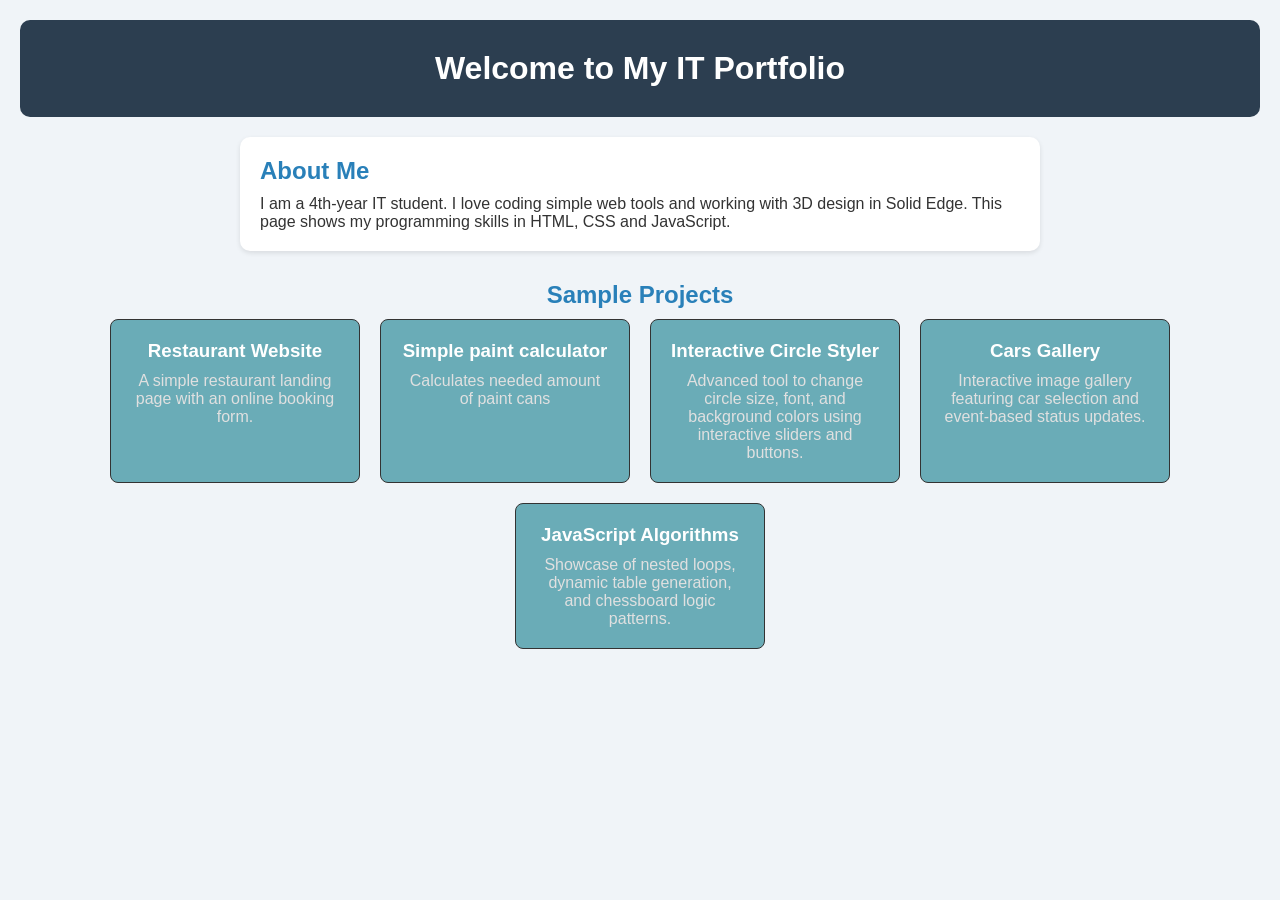
<file: index.html>
<!DOCTYPE html>
<html lang="en">
<head>
    <meta charset="UTF-8">
    <meta name="viewport" content="width=device-width, initial-scale=1.0">
    <title>My Portfolio</title>
    <style>
        * { margin: 0; padding: 0; box-sizing: border-box; font-family: Verdana, sans-serif; }
        
        body {
            background-color: #f0f4f8;
            color: #333;
            display: flex;
            flex-direction: column;
            align-items: center;
            padding: 20px;
        }

        header {
            background-color: #2c3e50;
            color: white;
            width: 100%;
            padding: 30px;
            text-align: center;
            border-radius: 10px;
            margin-bottom: 20px;
        }

        #about-me {
            background-color: #fff;
            padding: 20px;
            border-radius: 10px;
            box-shadow: 0 2px 5px rgba(0,0,0,0.1);
            width: 80%;
            max-width: 800px;
            margin-bottom: 30px;
        }

        h2 { margin-bottom: 10px; color: #2980b9; }

        .project-container {
            display: flex;
            flex-wrap: wrap;
            justify-content: center;
            gap: 20px;
            width: 100%;
        }

        .project-box {
            background-color: #6aacb7;
            color: white;
            padding: 20px;
            width: 250px;
            border-radius: 8px;
            text-align: center;
            text-decoration: none;
            transition: 0.3s;
            border: 1px solid #333;
        }

        .project-box:hover {
            background-color: #2c3e50;
            transform: scale(1.05);
        }

        .project-box p {
            font-size: 1em;
            margin-top: 10px;
            color: #e0e0e0;
        }

    </style>
</head>
<body>

    <header>
        <h1>Welcome to My IT Portfolio</h1>
    </header>

    <div id="about-me">
        <h2>About Me</h2>
        <p>I am a 4th-year IT student. I love coding simple web tools and working with 3D design in Solid Edge. This page shows my programming skills in HTML, CSS and JavaScript.</p>
    </div>

    <h2>Sample Projects</h2>
    <div class="project-container">
        
        <a href="restaurant.html" class="project-box">
            <h3>Restaurant Website</h3>
            <p>A simple restaurant landing page with an online booking form.</p>
        </a>

        <a href="paint-calculator.html" class="project-box">
            <h3>Simple paint calculator</h3>
            <p>Calculates needed amount of paint cans</p>
        </a>

        <a href="colors-circle-sizing.html" class="project-box">
            <h3>Interactive Circle Styler</h3>
            <p>Advanced tool to change circle size, font, and background colors using interactive sliders and buttons.</p>
        </a>

        <a href="cars.html" class="project-box">
            <h3>Cars Gallery</h3>
            <p>Interactive image gallery featuring car selection and event-based status updates.</p>
        </a>

        <a href="loops.html" class="project-box">
            <h3>JavaScript Algorithms</h3>
            <p>Showcase of nested loops, dynamic table generation, and chessboard logic patterns.</p>
        </a>

    </div>

</div>
</body>
</html>
</file>
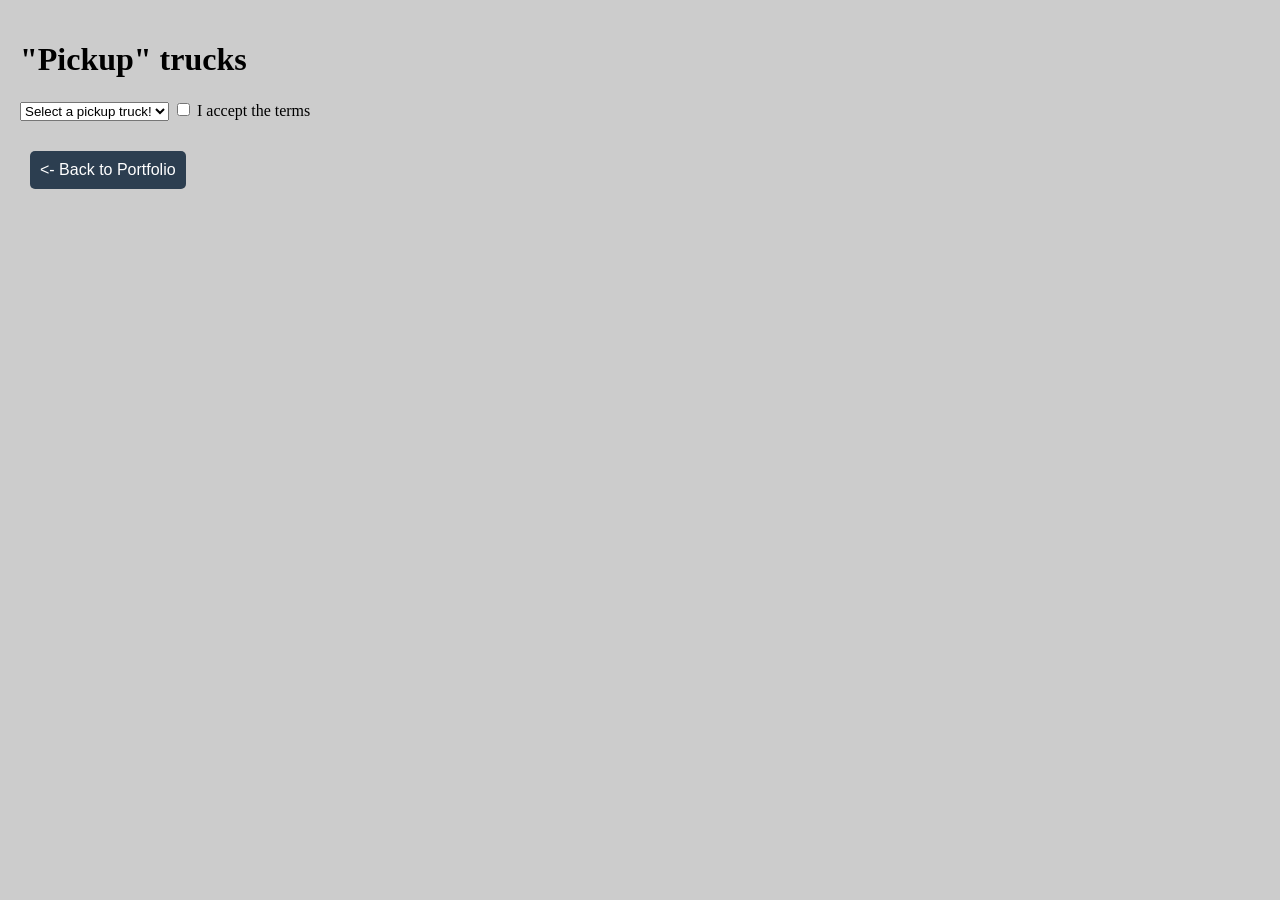
<file: cars.html>
<!DOCTYPE html>
<html lang="pl">
<head>
    <meta charset="UTF-8">
    <meta name="viewport" content="width=device-width, initial-scale=1.0">
    <title>Mountain Peaks</title>
    <link rel="stylesheet" href="cars.css">
    
</head>
<body>
    <h1>"Pickup" trucks</h1>

    <select id="auta">
        <option value="wybierz">Select a pickup truck!</option>
        <option value="ford">Ford</option>
        <option value="gmc">GMC</option>
        <option value="ram">RAM</option>
        <option value="silverado">Chevrolet</option>
    </select>
    <label>
    <input type="checkbox" id="checkbox"> I accept the terms
    </label>
    <div id="info"></div>
    <div id="kontenery">
        <div id="wiekszy"></div>
        <div id="mniejszy"></div>
    </div>
<a href="index.html" id="back-btn"><- Back to Portfolio</a>

    <script>
        const auta = document.getElementById('auta');
        const info = document.getElementById('info');
        const checkbox = document.getElementById('checkbox');
        const wiekszy = document.getElementById('wiekszy');
        const mniejszy = document.getElementById('mniejszy');


        auta.addEventListener('change', function(){
            wiekszy.innerHTML = `<h1>Large image</h1> <img src="${auta.value}_duze.jpg" alt="auta">`,
            mniejszy.innerHTML = `<h1>Small image</h1> <img src="${auta.value}_male.jpg" alt="auta">`
        })
       


        checkbox.addEventListener('change', function(){
            if (checkbox.checked){
                info.innerHTML = "<h2>Remember! Read the regulations</h2>"
            } else {
                info.innerHTML = "";
            }
        })





    </script>
</body>
</html>
</file>
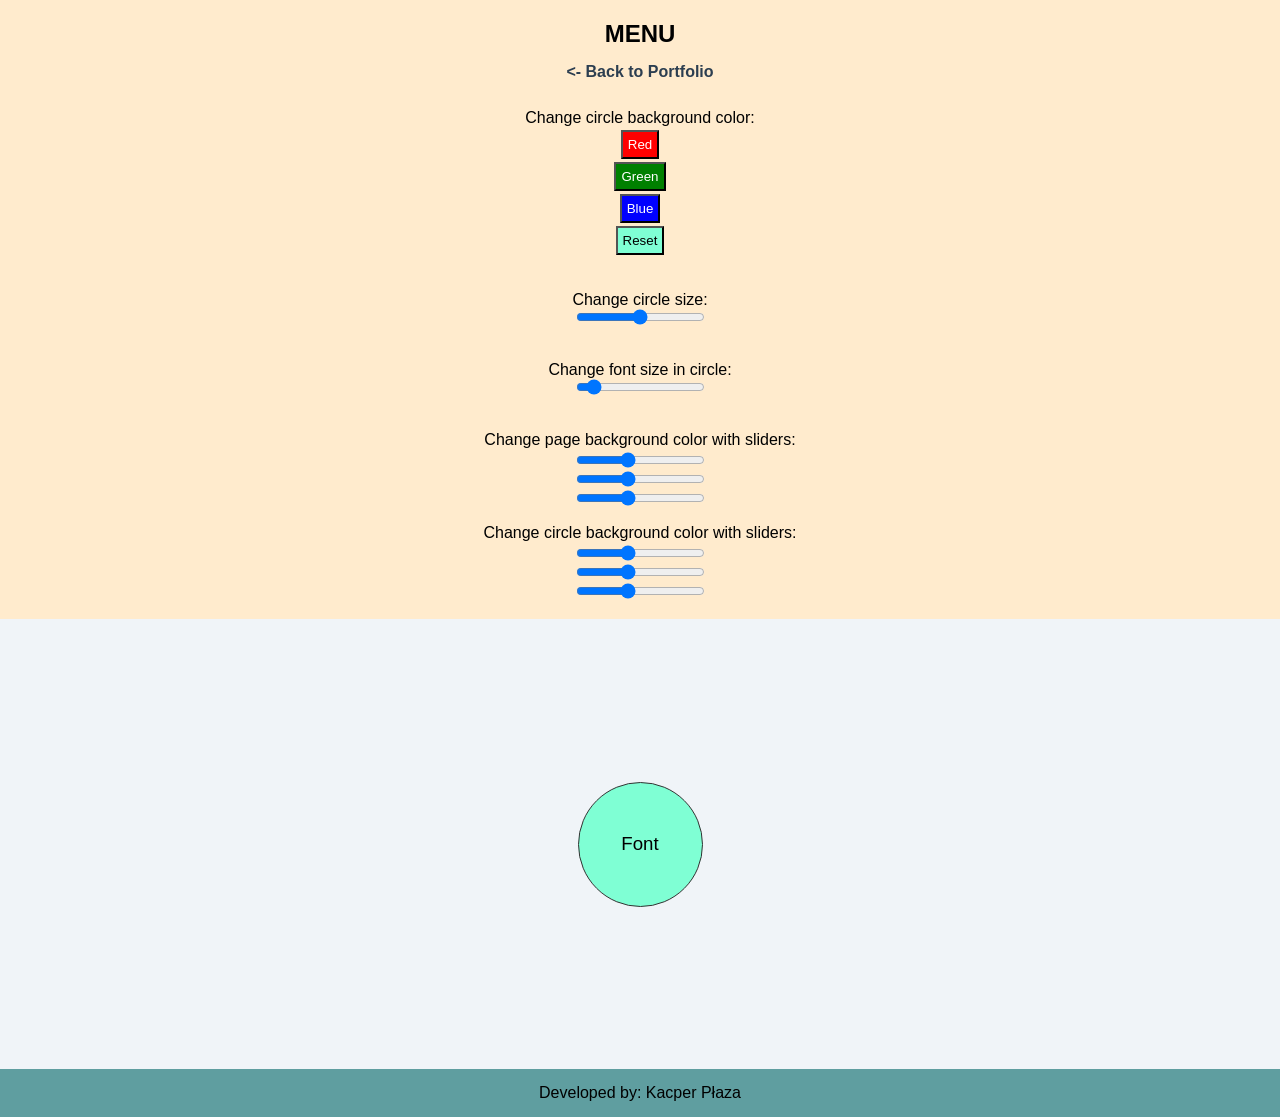
<file: colors-circle-sizing.html>
<!DOCTYPE html>
<html lang="pl">
<head>
    <meta charset="UTF-8">
    <meta name="viewport" content="width=device-width, initial-scale=1.0">
    <title>Document</title>
    <link rel="stylesheet" href="style-suwaki-kolory.css">
</head>
<body>
    
  <nav>
    <h1>MENU</h1>
    <a href="index.html" id="back-btn"><- Back to Portfolio</a> <br>
    Change circle background color: <br>
    <input type="button" id="R" value="Red">
    <input type="button" id="G" value="Green">
    <input type="button" id="B" value="Blue">
    <input type="button" id="RESET" value="Reset"> <br>
    <br>

    Change circle size: <input type="range" id="Wkola" min="0" max="250" value="125">
    <br><br>
    Change font size in circle: <input type="range" id="Czkola" min="0" max="150" value="14">
    <br>
    <br>
    Change page background color with sliders: <br>
    <input type="range" min="0" max="255" value="100" id="BCR" class="ranges">
    <input type="range" min="0" max="255" value="100" id="BCG" class="ranges">
    <input type="range" min="0" max="255" value="100" id="BCB" class="ranges"> <br>
    
    Change circle background color with sliders: <br>
    <input type="range" min="0" max="255" value="100" id="BCDR" class="ranges">
    <input type="range" min="0" max="255" value="100" id="BCDG" class="ranges">
    <input type="range" min="0" max="255" value="100" id="BCDB" class="ranges">
</nav>

<main id="kontent"> 
    <div id="kolo">Font</div> 
</main>
<footer> 
    <p>Developed by: Kacper Płaza</p> 
</footer>

    <script>
       // --- KOLORY KOŁA (Przyciski) ---
R.addEventListener("click", function(){
    kolo.style.backgroundColor = "red";
});
G.addEventListener("click", function(){
    kolo.style.backgroundColor = "green";
});
B.addEventListener("click", function(){
    kolo.style.backgroundColor = "blue";
});
RESET.addEventListener("click", function(){
    kolo.style.backgroundColor = "aquamarine";
});

// --- WIELKOŚĆ KOŁA ---
Wkola.addEventListener("input", function(){
    kolo.style.width = Wkola.value + 'px';
    kolo.style.height = Wkola.value + 'px';
    
    checkFontSize();
});

// --- WIELKOŚĆ CZCIONKI W KOLE ---
Czkola.addEventListener("input", function(){
    checkFontSize();
});

// Naprawienie wychodzenia czcionki poza koło
function checkFontSize() {
    let circleSize = parseInt(Wkola.value);
    let fontSize = parseInt(Czkola.value);

    let maxSafeSize = Math.floor(circleSize * 0.6);

    if (fontSize > maxSafeSize) {
        kolo.style.fontSize = maxSafeSize + 'pt';
    } else {
        kolo.style.fontSize = fontSize + 'pt';
    }
}

// --- KOLOR TŁA STRONY (Suwaki) ---
BCR.addEventListener("input", function(){
    kontent.style.backgroundColor = `rgb(${BCR.value}, ${BCG.value}, ${BCB.value})`;
});
BCG.addEventListener("input", function(){
    kontent.style.backgroundColor = `rgb(${BCR.value}, ${BCG.value}, ${BCB.value})`;
});
BCB.addEventListener("input", function(){
    kontent.style.backgroundColor = `rgb(${BCR.value}, ${BCG.value}, ${BCB.value})`;
});

// --- KOLOR KOŁA (Suwaki) ---
BCDR.addEventListener("input", function(){
    kolo.style.backgroundColor = `rgb(${BCDR.value}, ${BCDG.value}, ${BCDB.value})`;
});
BCDG.addEventListener("input", function(){
    kolo.style.backgroundColor = `rgb(${BCDR.value}, ${BCDG.value}, ${BCDB.value})`;
});
BCDB.addEventListener("input", function(){
    kolo.style.backgroundColor = `rgb(${BCDR.value}, ${BCDG.value}, ${BCDB.value})`;
});
    </script>
</body>

</html>
</file>
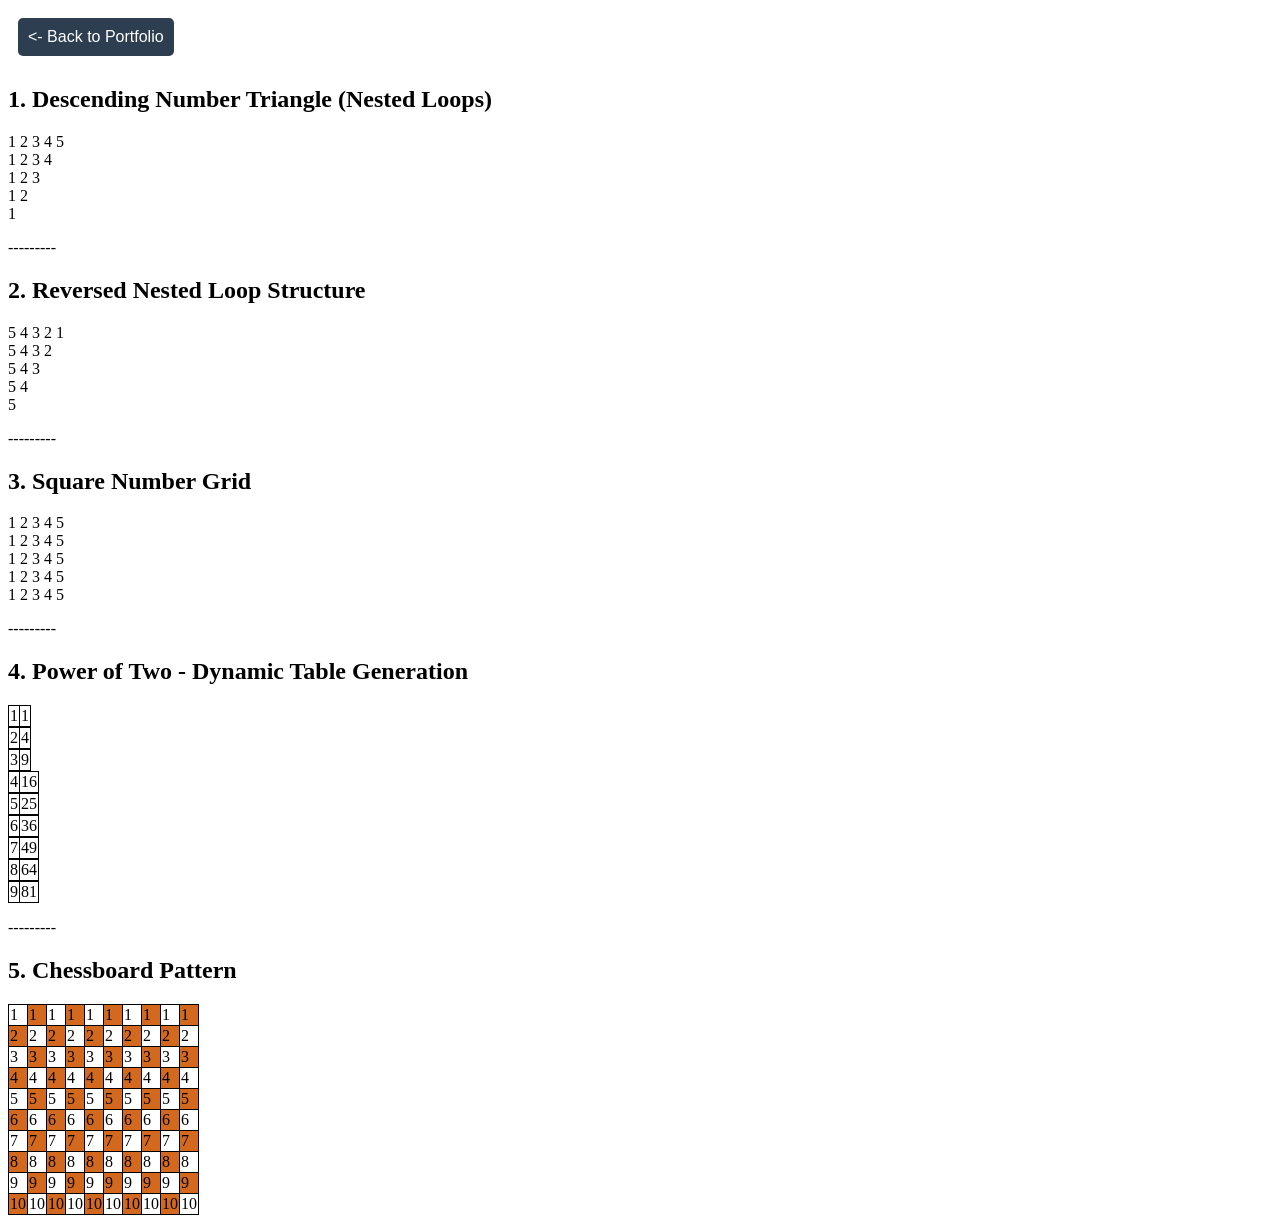
<file: loops.html>
<!DOCTYPE html>
<html lang="en">
<head>
    <meta charset="UTF-8">
    <meta name="viewport" content="width=device-width, initial-scale=1.0">
    <title>Document</title>
    <style>
        table,tr,td{
            border: solid black 1px;
            border-collapse: collapse;
        }

        .szachy tr:nth-child(odd) td:nth-child(even){
            background-color: chocolate;
        }
        .szachy tr:nth-child(even) td:nth-child(odd){
            background-color: chocolate;
        }
    #back-btn {
    padding: 10px;
    margin: 10px;
    background-color: #2c3e50;
    color: white;
    border: none;
    cursor: pointer;
    text-decoration: none;
    display: inline-block;
    border-radius: 5px;
    font-family: Arial, sans-serif;
}
    </style>
</head>
<body>
    <a href="index.html" id="back-btn"><- Back to Portfolio</a>
 <h2>1. Descending Number Triangle (Nested Loops)</h2>
    <div id="div1"></div>
    
    <p>---------</p> 
    
    <h2>2. Reversed Nested Loop Structure</h2>
    <div id="div2"></div>
    
    <p>---------</p>
    
    <h2>3. Square Number Grid</h2>
    <div id="div3"></div>
    
    <p>---------</p>
    
    <h2>4. Power of Two - Dynamic Table Generation</h2>
    <div id="div4"></div>
    
    <p>---------</p>
    
    <h2>5. Chessboard Pattern</h2>
    <div id="div5"></div>


    <script>
// Zad 1:
   for (let i=5; i>=1;i--) {
            for (let j=1; j<=i; j++) {
        div1.innerHTML += j + " ";
    }
    div1.innerHTML += "<br>";
} 

// Zad 2:

for (let i=1; i<=5;i++) {
            for (let j=5; j>=i; j--) {
        div2.innerHTML += j + " ";
    }
    div2.innerHTML += "<br>";
}

// Zad 3:

   for (let i=1; i<=5;i++) {
            for (let j=1; j<=5; j++) {
        div3.innerHTML += j + " ";
    }
    div3.innerHTML += "<br>";
}

// Zad 4:

    for (let i=1;i<=9;i++){
        div4.innerHTML += `<table> <tr> <td> ${i}</td><td> ${i*i}</td></tr></table>`;
        }        

// Zad 5:

let tabela = `<table class="szachy">`
for(let i=1;i<=10;i++){
        tabela += `<tr> <td> ${i} </td><td> ${i} </td><td> ${i} </td><td> ${i} </td><td> ${i} </td><td> ${i} </td><td> ${i} </td><td> ${i} </td><td> ${i} </td><td> ${i} </td></tr>`;
}  
     tabela += "</table"
     div5.innerHTML = tabela;


    </script>
</body>
</html>
</file>
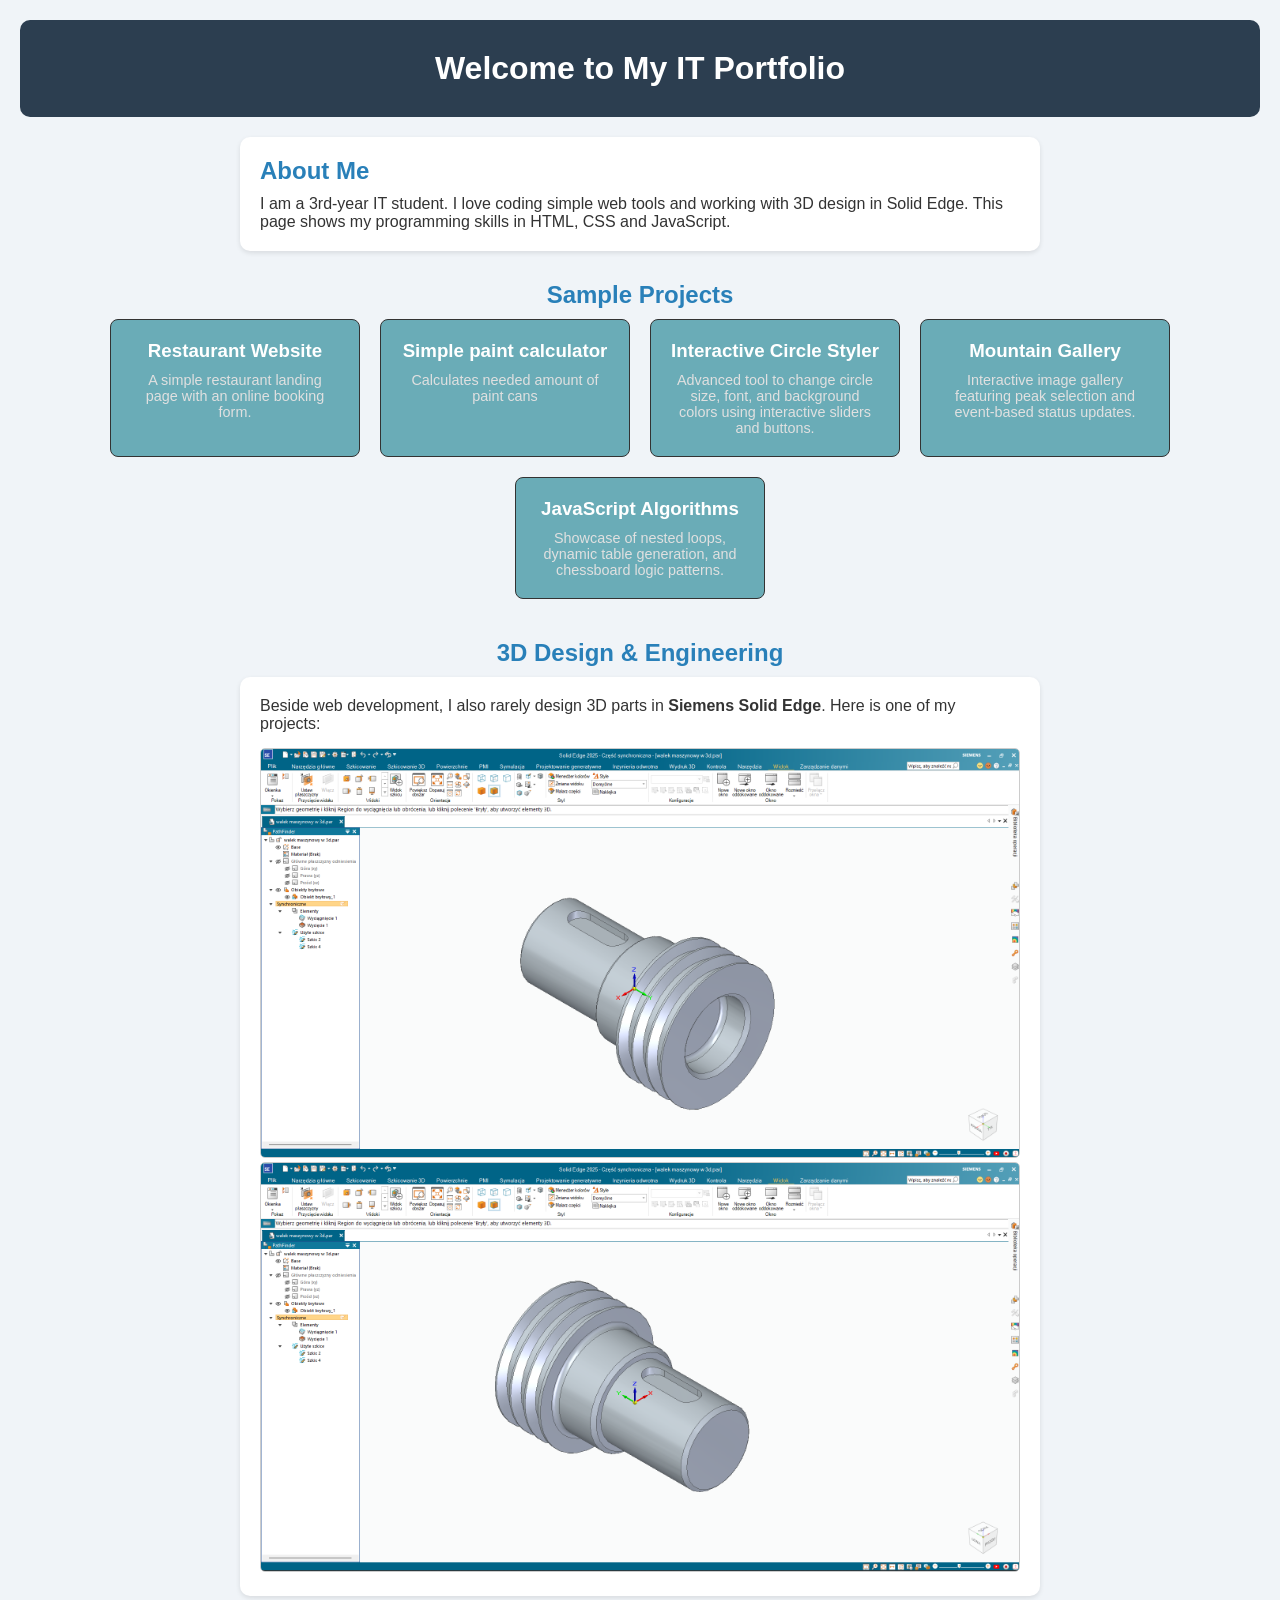
<file: main-index.html>
<!DOCTYPE html>
<html lang="en">
<head>
    <meta charset="UTF-8">
    <meta name="viewport" content="width=device-width, initial-scale=1.0">
    <title>My Portfolio</title>
    <style>
        * { margin: 0; padding: 0; box-sizing: border-box; font-family: Verdana, sans-serif; }
        
        body {
            background-color: #f0f4f8;
            color: #333;
            display: flex;
            flex-direction: column;
            align-items: center;
            padding: 20px;
        }

        header {
            background-color: #2c3e50;
            color: white;
            width: 100%;
            padding: 30px;
            text-align: center;
            border-radius: 10px;
            margin-bottom: 20px;
        }

        #about-me {
            background-color: #fff;
            padding: 20px;
            border-radius: 10px;
            box-shadow: 0 2px 5px rgba(0,0,0,0.1);
            width: 80%;
            max-width: 800px;
            margin-bottom: 30px;
        }

        h2 { margin-bottom: 10px; color: #2980b9; }

        .project-container {
            display: flex;
            flex-wrap: wrap;
            justify-content: center;
            gap: 20px;
            width: 100%;
        }

        .project-box {
            background-color: #6aacb7;
            color: white;
            padding: 20px;
            width: 250px;
            border-radius: 8px;
            text-align: center;
            text-decoration: none;
            transition: 0.3s;
            border: 1px solid #333;
        }

        .project-box:hover {
            background-color: #2c3e50;
            transform: scale(1.05);
        }

        .project-box p {
            font-size: 0.9em;
            margin-top: 10px;
            color: #e0e0e0;
        }
    </style>
</head>
<body>

    <header>
        <h1>Welcome to My IT Portfolio</h1>
    </header>

    <div id="about-me">
        <h2>About Me</h2>
        <p>I am a 3rd-year IT student. I love coding simple web tools and working with 3D design in Solid Edge. This page shows my programming skills in HTML, CSS and JavaScript.</p>
    </div>

    <h2>Sample Projects</h2>
    <div class="project-container">
        
        <a href="restaurant.html" class="project-box">
            <h3>Restaurant Website</h3>
            <p>A simple restaurant landing page with an online booking form.</p>
        </a>

        <a href="paint-calculator.html" class="project-box">
            <h3>Simple paint calculator</h3>
            <p>Calculates needed amount of paint cans</p>
        </a>

        <a href="colors-circle-sizing.html" class="project-box">
            <h3>Interactive Circle Styler</h3>
            <p>Advanced tool to change circle size, font, and background colors using interactive sliders and buttons.</p>
        </a>

        <a href="mountains.html" class="project-box">
            <h3>Mountain Gallery</h3>
            <p>Interactive image gallery featuring peak selection and event-based status updates.</p>
        </a>

        <a href="loops.html" class="project-box">
            <h3>JavaScript Algorithms</h3>
            <p>Showcase of nested loops, dynamic table generation, and chessboard logic patterns.</p>
        </a>

    </div>


    <h2 style="margin-top: 40px;">3D Design & Engineering</h2>
<div id="about-me">
    <p>Beside web development, I also rarely design 3D parts in <b>Siemens Solid Edge</b>. Here is one of my projects:</p>
    <div style="text-align: center; margin-top: 15px;">
        <img src="walek3d.png" alt="SolidEdgeProject" style="max-width: 100%; border-radius: 5px; border: 1px solid #ccc;">
        <img src="walek3dv2.png" alt="SolidEdgeProject" style="max-width: 100%; border-radius: 5px; border: 1px solid #ccc;">
         </div>
</div>
</body>
</html>
</file>
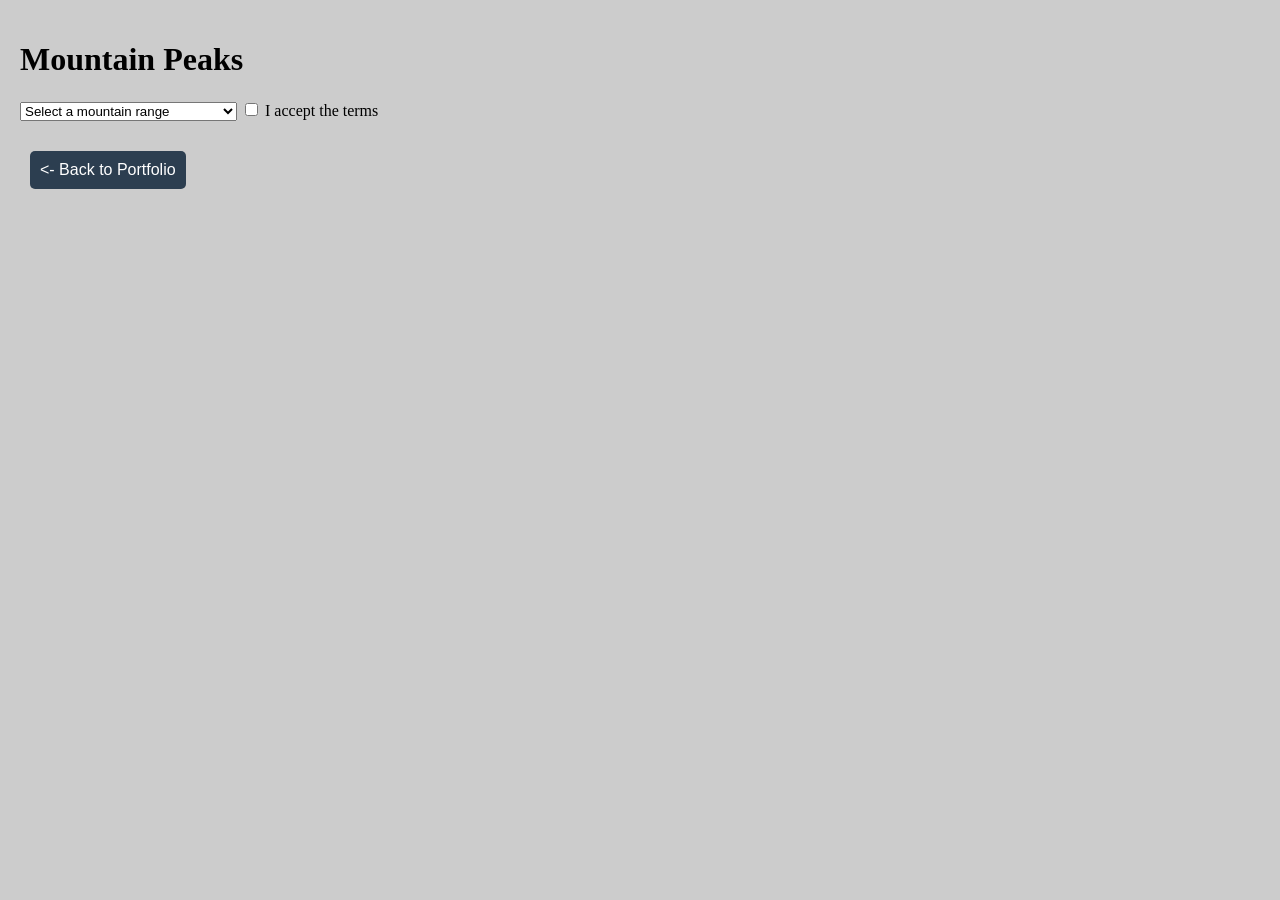
<file: mountains.html>
<!DOCTYPE html>
<html lang="pl">
<head>
    <meta charset="UTF-8">
    <meta name="viewport" content="width=device-width, initial-scale=1.0">
    <title>Mountain Peaks</title>
    <link rel="stylesheet" href="szczyty.css">
    
</head>
<body>
    <h1>Mountain Peaks</h1>

    <select id="szczyty">
        <option value="wybierz">Select a mountain range</option>
        <option value="rysy">Tatra Mountains - Rysy</option>
        <option value="sniezka">Karkonosze Mountains - Śnieżka</option>
        <option value="babia">Beskidy Mountains - Babia Góra</option>
    </select>
    <label>
    <input type="checkbox" id="checkbox"> I accept the terms
    </label>
    <div id="info"></div>
    <div id="kontenery">
        <div id="wiekszy"></div>
        <div id="mniejszy"></div>
    </div>
<a href="index.html" id="back-btn"><- Back to Portfolio</a>

    <script>
        const szczyty = document.getElementById('szczyty');
        const info = document.getElementById('info');
        const checkbox = document.getElementById('checkbox');
        const wiekszy = document.getElementById('wiekszy');
        const mniejszy = document.getElementById('mniejszy');


        szczyty.addEventListener('change', function(){
            wiekszy.innerHTML = `<h1>Large image</h1> <img src="${szczyty.value}_duze.jpg" alt="szczyty">`,
            mniejszy.innerHTML = `<h1>Small image</h1> <img src="${szczyty.value}_male.jpg" alt="szczyty">`
        })
       


        checkbox.addEventListener('change', function(){
            if (checkbox.checked){
                info.innerHTML = "<h2>Remember! Read the regulations</h2>"
            } else {
                info.innerHTML = "";
            }
        })





    </script>
</body>
</html>
</file>
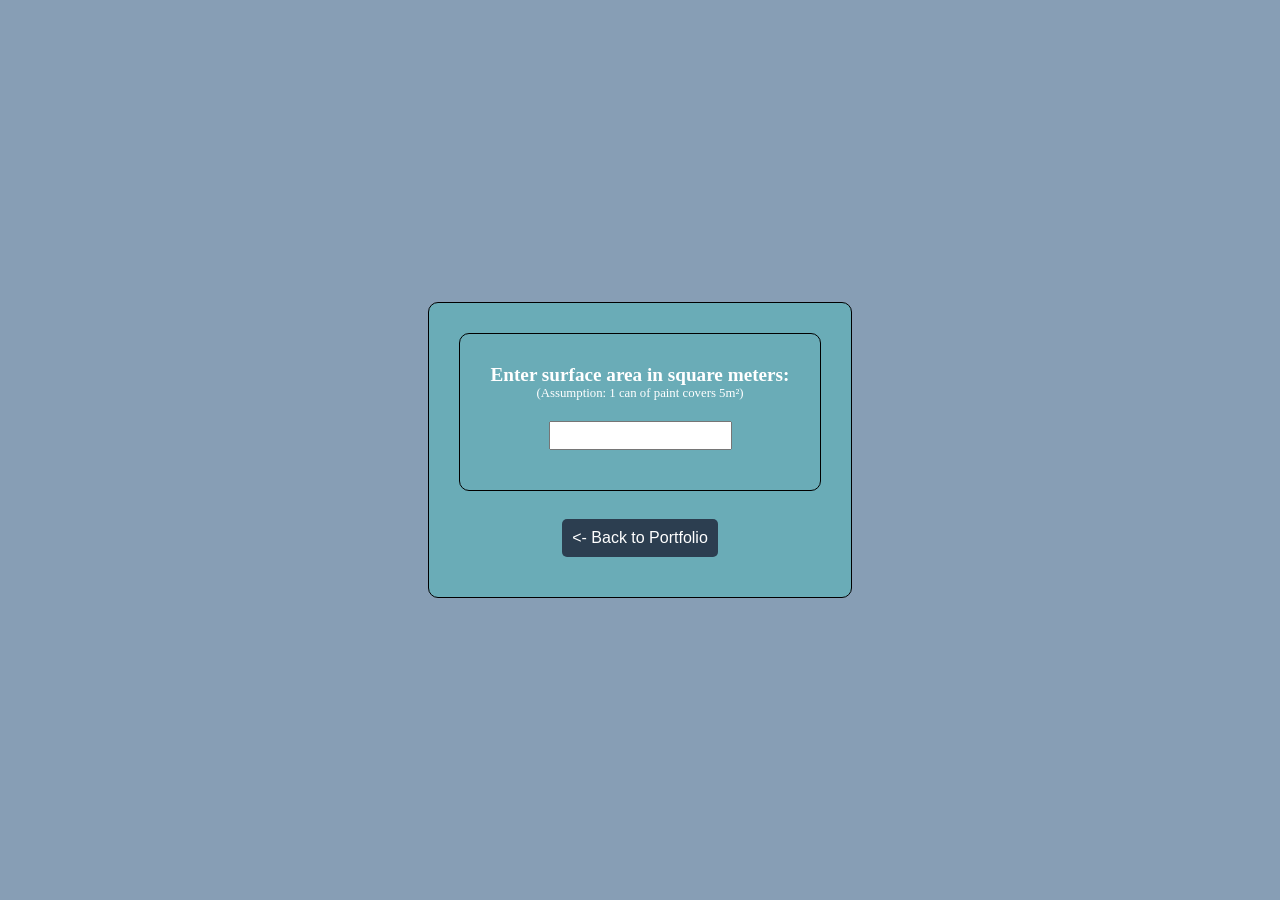
<file: paint-calculator.html>
<!DOCTYPE html>
<html lang="pl">
<head>
    <meta charset="UTF-8">
    <meta name="viewport" content="width=device-width, initial-scale=1.0">
    <title>Paint Calculator</title>
    <style>
    * { margin: 0; padding: 0; }

    body {
        background-color: #879eb5;
        display: flex;
        justify-content: center;
        align-items: center;     
        height: 100vh;           
        font-family: Verdana;
    }

    #kalk {
        display: flex;
        flex-direction: column;
        align-items: center;
        justify-content: center;
        background-color: #6aacb7;
        border: 1px solid black;
        border-radius: 10px;
        padding: 30px;
        width: fit-content;
        min-width: 300px;
    }

    #Pwmk {
        margin: 10px 0;
        padding: 5px;
    }

    h2 {
        font-size: 1.2em;
        color: white; 
    }
    #back-btn {
    padding: 10px;
    margin: 10px;
    background-color: #2c3e50;
    color: white;
    border: none;
    cursor: pointer;
    text-decoration: none;
    display: inline-block;
    border-radius: 5px;
    font-family: Arial, sans-serif;
}
</style>
  

</head>
<body>
    <div id="kalk">
     <div id="kalk">
    <h2>Enter surface area in square meters:</h2>
    <p style="color: white; font-size: 0.8em; margin-bottom: 10px;">(Assumption: 1 can of paint covers 5m²)</p>
    <input type="number" id="Pwmk">   
    <div id="odp"></div>
</div>
<br>
<a href="index.html" id="back-btn"><- Back to Portfolio</a>

<script>
    Pwmk.addEventListener('input', function(){
        let suma = Pwmk.value / 5;
        odp.innerHTML = "<h3>Cans of paint needed: " + Math.ceil(suma) + "</h3>";

        if(Pwmk.value < 0){
            odp.innerHTML = "<h2>Please enter a positive number!</h2>";
        }
    });
</script>


</body>
</html>
</file>
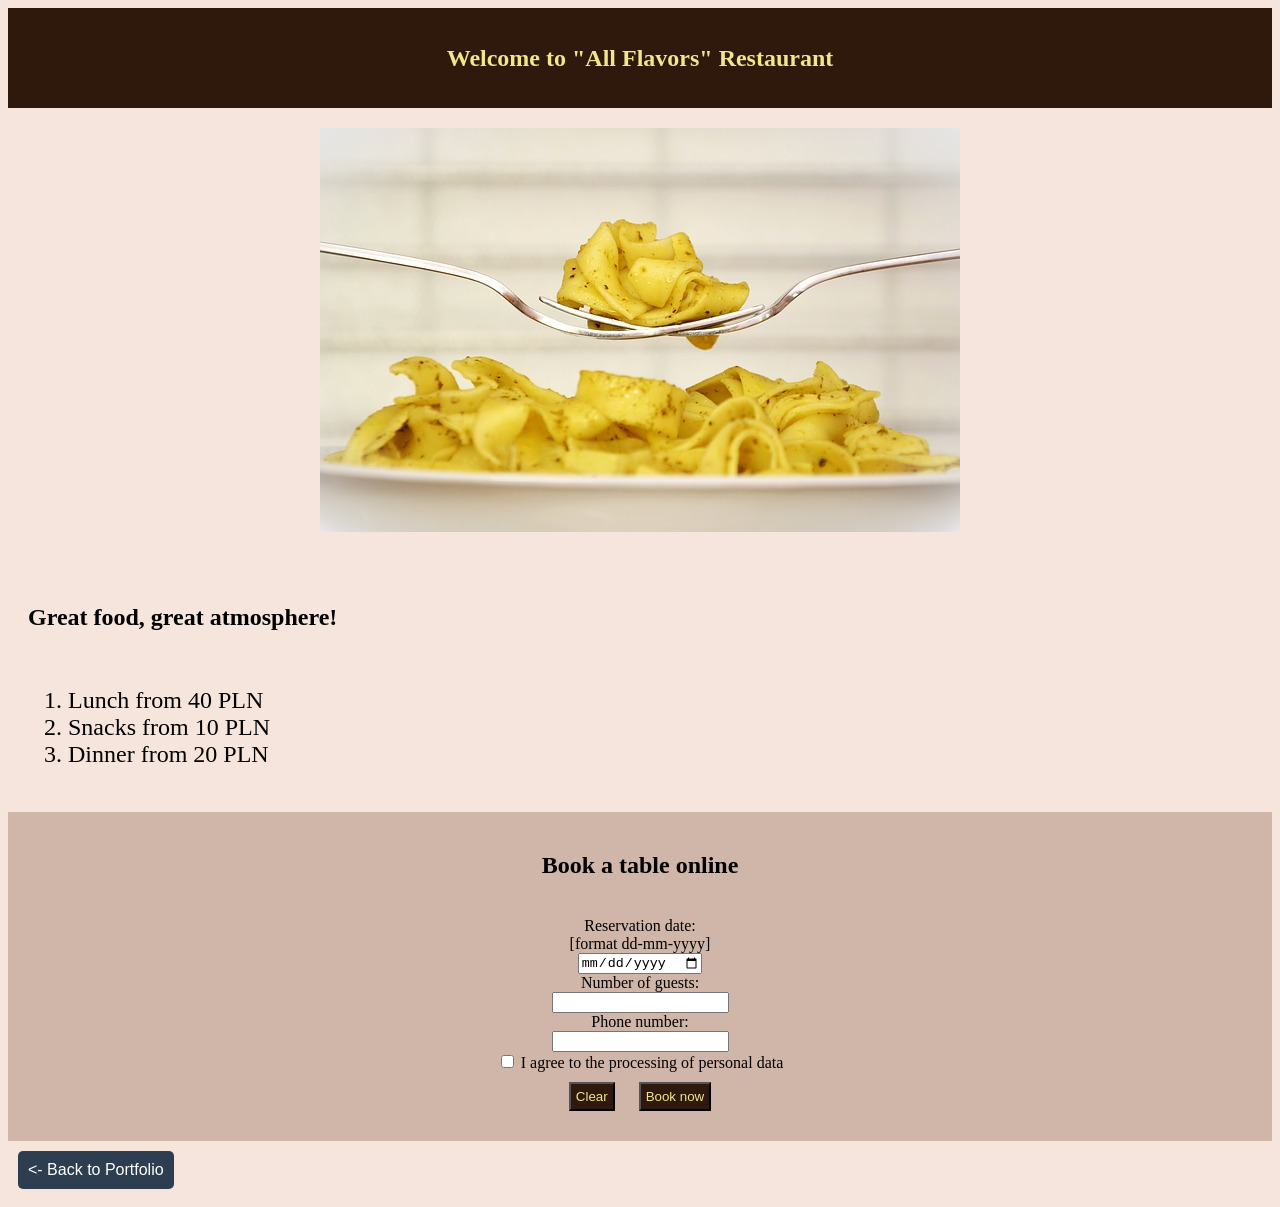
<file: restaurant.html>
<!DOCTYPE html>
<html lang="en">
<head>
    <meta charset="UTF-8">
    <meta name="viewport" content="width=device-width, initial-scale=1.0">
    <title>Restaurant "All Flavors"</title>
    <link rel="stylesheet" href="restaurant.css">
</head>
<body>
    <section id="baner">
        <h1>Welcome to "All Flavors" Restaurant</h1>
    </section>

    <section id="lewy">
        <img src="restaurant.jpg" alt="Our dish" id="zdj">
    </section>

    <section id="prawy">
        <h4>Great food, great atmosphere!</h4>
        <ol>
            <li>Lunch from 40 PLN</li>
            <li>Snacks from 10 PLN</li>
            <li>Dinner from 20 PLN</li>
        </ol>
    </section>

    <div id="dolny">
        <form action="rezerwacja.php">
            
            <h2>Book a table online</h2> <br>
            <label>Reservation date: <br> [format dd-mm-yyyy]</label><br>
            <input type="date" name="date"><br>

            <label for="">Number of guests:</label><br>
            <input type="number" name="guests"><br>

            <label for="">Phone number:</label><br>
            <input type="tel" name="phone" maxlength="13"><br>

            <input type="checkbox" id="check">
            <label for="" id="labelZgoda">I agree to the processing of personal data</label><br>

            <input type="reset" value="Clear" id="btn">
            <input type="submit" value="Book now" id="btn">

        </form>
    </div>

        <a href="index.html" id="back-btn"><- Back to Portfolio</a>
    
    <script>
        const check = document.getElementById('check');
        const labelZgoda = document.getElementById('labelZgoda');

        check.addEventListener('change', function(){
            if(check.checked){
                labelZgoda.innerHTML = "Consent given for data processing";}
            else {
                labelZgoda.innerHTML = "I agree to the processing of personal data";
            }
        })
    </script>
</body>
</html>
</file>
<file: cars.css>
body{
    background-color: #ccc;
    margin: 0px;
    padding: 20px;
}

#kontenery{
    margin-top: 20px;
    display: flex;
    justify-content: space-between;
}

#wiekszy{
    width: 60%;
}

#mniejszy{
    width: 30%;
}

img{
    width: 100%;
}

#info{
    margin-top: 20px;
}
    #back-btn {
    padding: 10px;
    margin: 10px;
    background-color: #2c3e50;
    color: white;
    border: none;
    cursor: pointer;
    text-decoration: none;
    display: inline-block;
    border-radius: 5px;
    font-family: Arial, sans-serif;
}
</file>
<file: style-suwaki-kolory.css>
* {
    margin: 0;
    padding: 0;
    box-sizing: border-box;
}

body {
    font-family: Verdana, sans-serif;
    background-color: #f0f4f8;
}

#R { background-color: red; color: white; padding: 5px; cursor: pointer; margin-top: 3px; }
#G { background-color: green; color: white; padding: 5px; cursor: pointer; margin-top: 3px; }
#B { background-color: blue; color: white; padding: 5px; cursor: pointer; margin-top: 3px; }
#RESET { background-color: aquamarine; padding: 5px; cursor: pointer; margin-top: 3px; }

.ranges {
margin-top: 3px;
}
nav {
    width: 100%;
    min-height: 40vh;
    background-color: blanchedalmond;
    display: flex;
    flex-direction: column;
    align-items: center;
    justify-content: center;
    padding: 20px;
    text-align: center;
}

nav h1 {
    margin-bottom: 15px;
}

#back-btn {
    text-decoration: none;
    color: #2c3e50;
    font-weight: bold;
    margin-bottom: 10px;
}

#kontent {
    display: flex;
    align-items: center;
    justify-content: center;
    min-height: 50vh; 
    padding: 20px;
}

#kolo {
    background-color: aquamarine;
    border-radius: 50%; 
    height: 125px;
    width: 125px;
    font-size: 14pt;
    display: flex;
    justify-content: center;
    align-items: center;
    overflow: hidden; 
    border: 1px solid #333;
}

footer {
    width: 100%;
    height: 3rem;
    background-color: cadetblue;
    display: flex;
    align-items: center;
    justify-content: center;
    position: relative;
}

/* telefon: */
@media (max-width: 600px) {
    nav input[type="range"] {
        width: 80%; 
    }
}
</file>
<file: szczyty.css>
body{
    background-color: #ccc;
    margin: 0px;
    padding: 20px;
}

#kontenery{
    margin-top: 20px;
    display: flex;
    justify-content: space-between;
}

#wiekszy{
    width: 60%;
}

#mniejszy{
    width: 30%;
}

img{
    width: 100%;
}

#info{
    margin-top: 20px;
}
    #back-btn {
    padding: 10px;
    margin: 10px;
    background-color: #2c3e50;
    color: white;
    border: none;
    cursor: pointer;
    text-decoration: none;
    display: inline-block;
    border-radius: 5px;
    font-family: Arial, sans-serif;
}
</file>
<file: restaurant.css>
body{
      background-color: #F6E5DC;
      font-family: Verdana;
}

#baner {
    background-color: #2F180C;
    display: flex;
    align-items: center;
    justify-content: center;
    color: khaki;
    height: 100px;
}

#baner h1{
    margin: 0;
    padding: 0;
}

#lewy{
    width: 60%;
    display: flex;
    float: left;
    margin: 0 auto;
}

#prawy{
    font-size: 150%;
    padding: 70px;
    float: left;
}

#dolny{
    background-color: #D0B6A8;
    display: flex;
    align-items: center;
    justify-content: center;
    text-align: center;
    padding: 20px;
    clear: both;
    height: fit-content;
}

footer{
    background-color: #2F180C;
    color: khaki;
    height: 60px;
}

#zdj{
    height: 350px;
    max-width: 100%;
    display: block;
}

#btn{
    margin: 10px;
    padding: 5px;
    background-color: #2F180C;
    color: khaki;
}
#back-btn {
    padding: 10px;
    margin: 10px;
    background-color: #2c3e50;
    color: white;
    border: none;
    cursor: pointer;
    text-decoration: none;
    display: inline-block;
    border-radius: 5px;
    font-family: Arial, sans-serif;
}


/* Kiedy szerokość ekranu jest mniejsza niż 1400px: */
@media (max-width: 1400px) {
    .main-content {
        flex-direction: column;
        align-items: center; 
        text-align: center;
    }

    #lewy {
        width: 100% !important;
        display: flex;
        justify-content: center;
        padding: 20px 0;
    }


    #prawy {
        width: 100% !important;
        padding: 20px;
    }

    
    #zdj {
        max-width: 90%;
        height: auto;
        margin: 0 auto;
    }

    ol {
        display: inline-block;
        text-align: left;
    }
}
</file>
